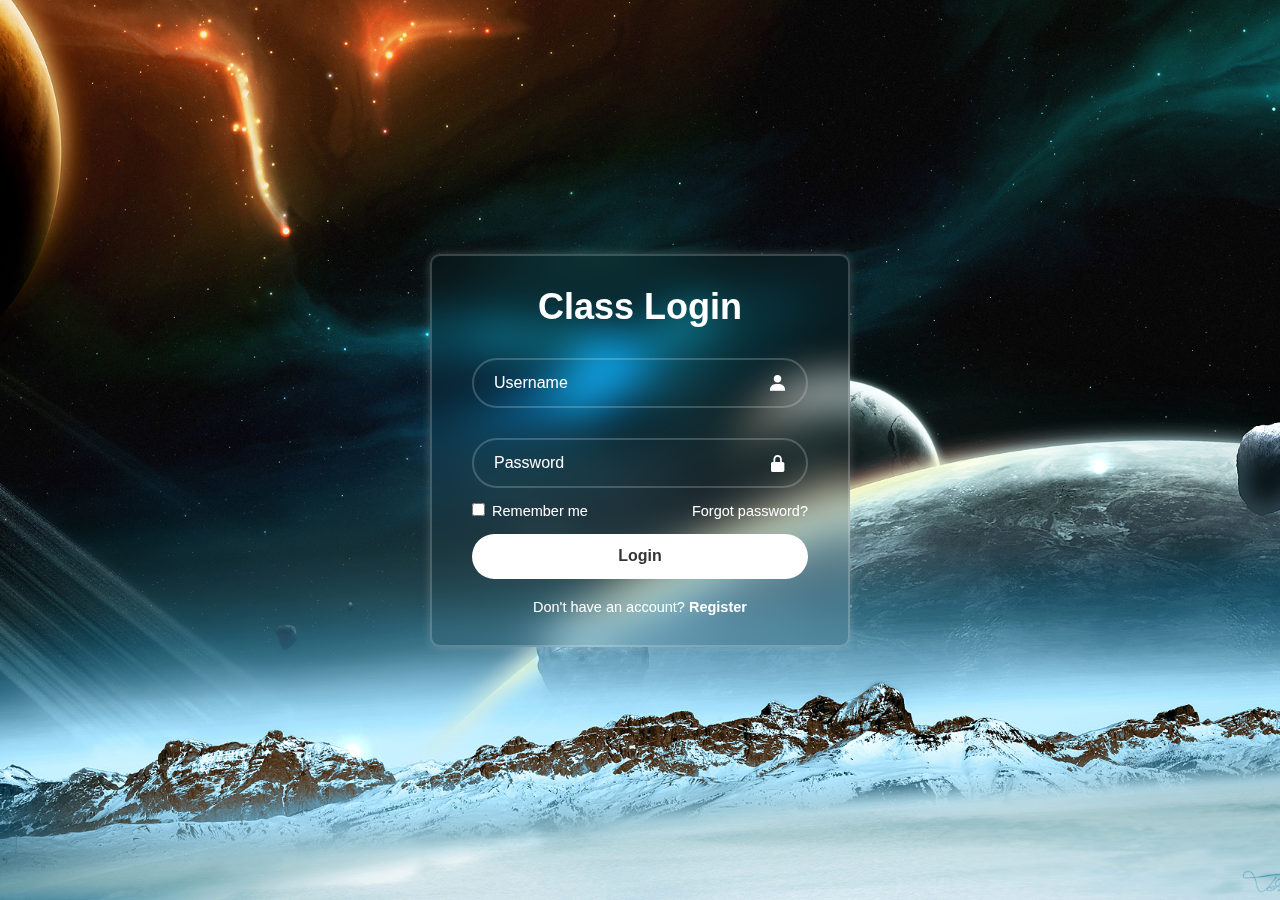
<file: index.html>
<!DOCTYPE html>
<html lang="en">
<head>
    <meta charset="UTF-8">
    <link href='https://unpkg.com/boxicons@2.1.4/css/boxicons.min.css' rel='stylesheet'>
    <link rel="stylesheet" href="style.css">
    <meta name="viewport" content="width=device-width, initial-scale=1.0">
    <title>Document</title>
</head>
<body>
    
    <div class="wrapper">
        <form>
            <h1>Class Login</h1>
            <div class="input-box">
                <input type="text" id="username" placeholder="Username" required>
                <i class="bx bxs-user"></i>
            </div>
            <div class="input-box">
                <input type="password" id="password" placeholder="Password" required>
                <i class="bx bxs-lock-alt"></i>
            </div>

            <div class="remember-forgot">
                <label>
                    <input type="checkbox" id="rememberMe">
                    Remember me
                </label>
                <a href="forget.html">Forgot password?</a>
            </div>

            <button type="submit" class="btn" id="loginButton">Login</button>

            <div class="register-link">
                <p>Don't have an account? <a href="register.html">Register</a></p>
            </div>
        </form>
    </div>

    <script src="node.js"></script>
</body>
</html>
</file>
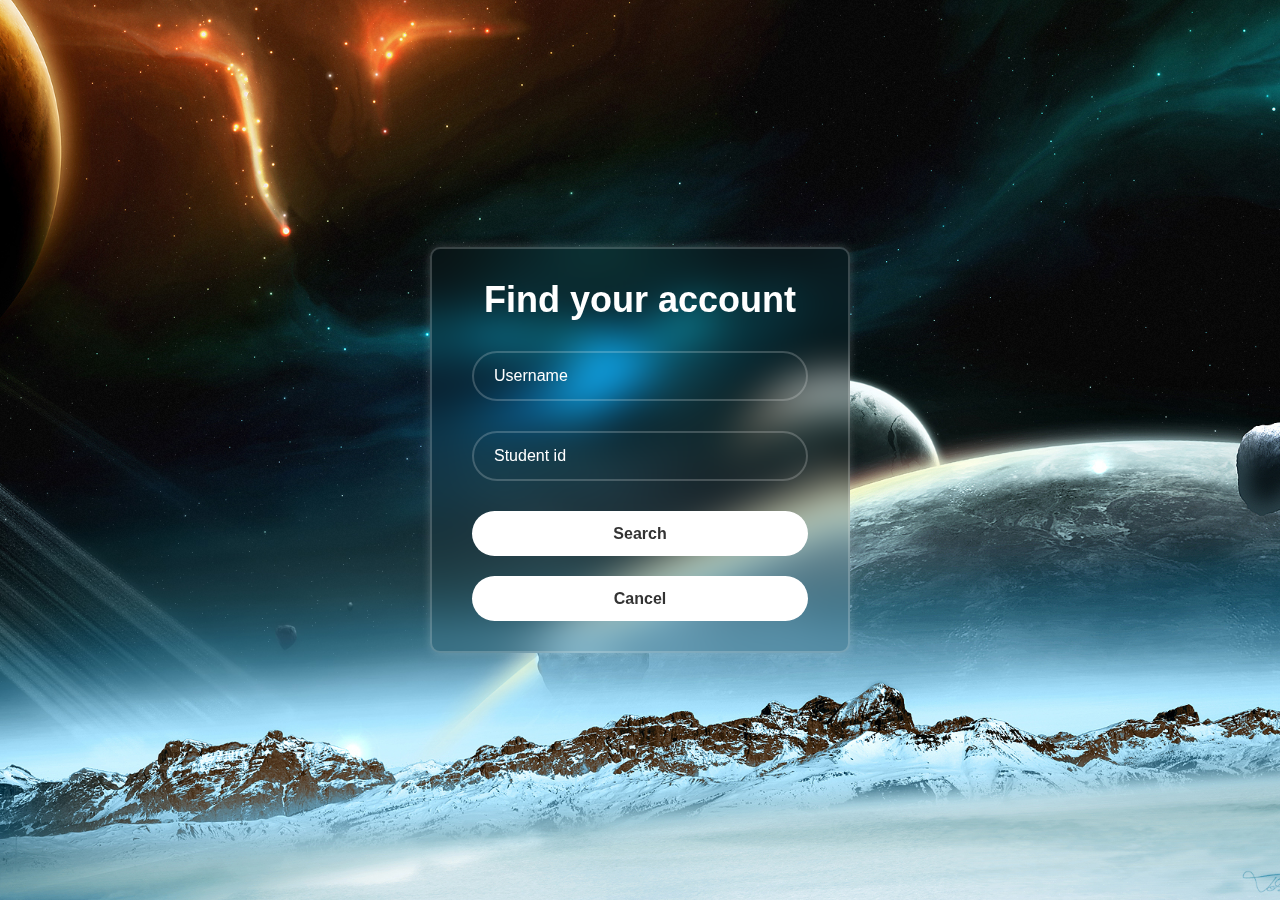
<file: forget.html>
<!DOCTYPE html>
<html lang="en">
<head>
    <meta charset="UTF-8">
    <link rel="stylesheet" href="style.css">
    <meta name="viewport" content="width=device-width, initial-scale=1.0">
    <title>Document</title>
</head>
<body>
    
    <div class="wrapper">
        <form action="">
            <h1>Find your account</h1>
            <div class="input-box">
                <input type="email" placeholder="Username" required>
            </div>

            <div class="input-box">
                <input type="text" placeholder="Student id" required>
            </div>

            <button type="submit" class="btn">Search</button>
            <button type="submit" class="btn1" onclick="myFunction()">Cancel</button>

        </form>
    </div>

<script src="node.js"></script>
</body>
</html>
</file>
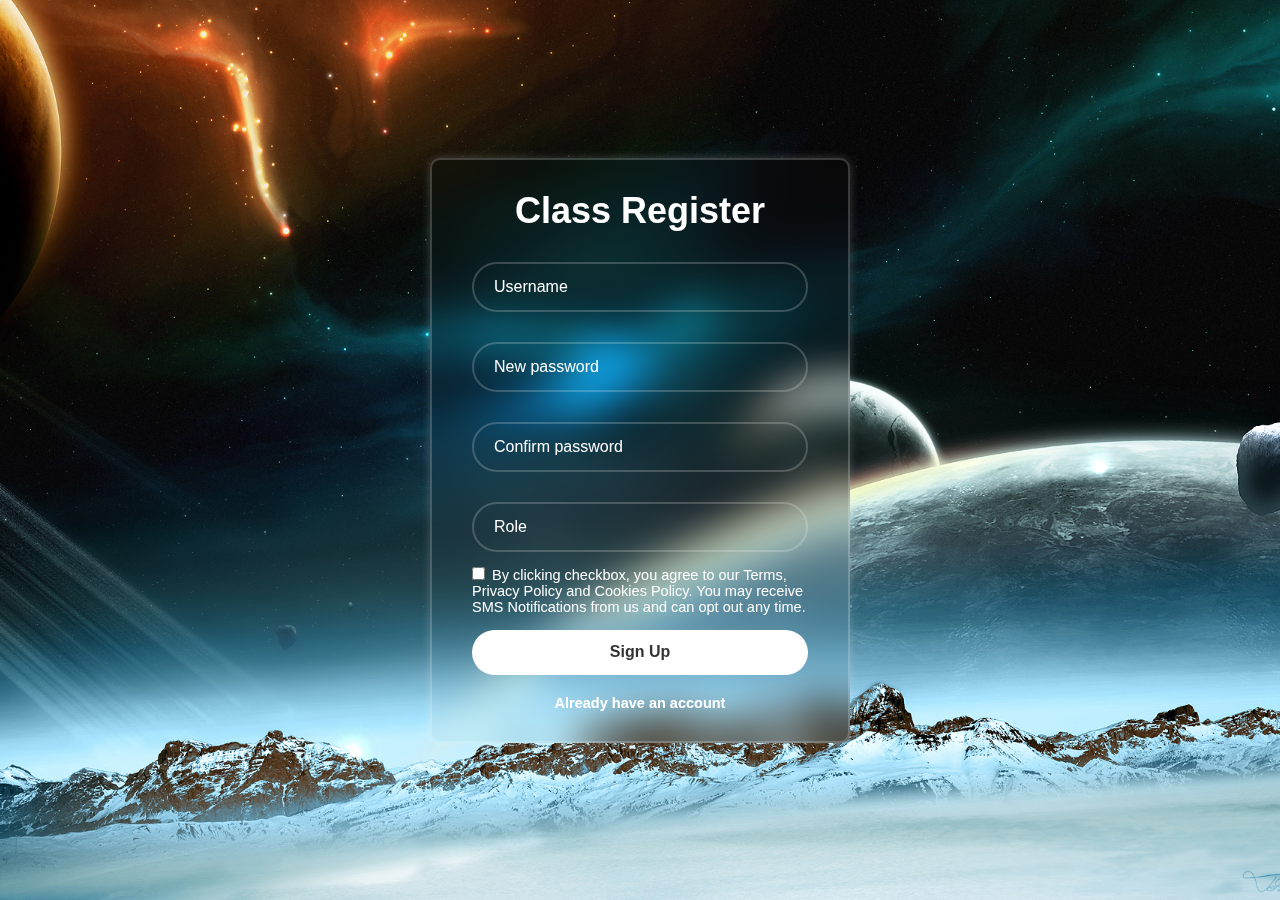
<file: register.html>
<!DOCTYPE html>
<html lang="en">
<head>
    <meta charset="UTF-8">
    <meta name="viewport" content="width=device-width, initial-scale=1.0">
    <link rel="stylesheet" href="style.css">
    <title>Document</title>
</head>
<body>
    
    <div class="wrapper">
        <form action="">
            <h1>Class Register</h1>
            <div class="input-box">
                <input type="email" id="username" placeholder="Username" required>
            </div>
            <div class="input-box">
                <input type="password" id="newPassword" placeholder="New password" required>
            </div>
            <div class="input-box">
                <input type="password" id="confirmPassword" placeholder="Confirm password" required>
            </div>

            <div class="input-box">
                <input type="text" id="role" placeholder="Role" required>
            </div>

            <div class="remember-forgot">
                <label>
                    <input type="checkbox" id="termsCheckbox">
                    By clicking checkbox, you agree to our Terms, Privacy Policy and Cookies Policy. You may receive SMS Notifications from us and can opt out any time.
                </label>
            </div>

            <button type="submit" class="btn" id="btn">Sign Up</button>

            <div class="register-link">
                <p><a href="index.html">Already have an account</a></p>
            </div>
        </form>
    </div>

    <script src="node.js"></script>
</body>
</html>
</file>
<file: style.css>
* {
    margin: 0;
    padding: 0;
    box-sizing: border-box;
    font-family: "Poppins", sans-serif;
}

body {
    transition: .5s;
    display: flex;
    justify-content: center;
    align-items: center;
    min-height: 100vh;
    background: url('a.jpg') no-repeat;
    background-size: cover;
    background-position: center;
}

.wrapper {
    width: 420px;
    background: transparent;
    color: #fff;
    border: 2px solid rgba(255, 255, 255, .2);
    backdrop-filter: blur(20px);
    box-shadow: 0 0 10px rgba(255, 255, 255, .2);
    border-radius: 10px;
    padding: 30px 40px;
}

.wrapper h1 {
    font-size: 36px;
    text-align: center;
}

.wrapper .input-box {
    position: relative;
    width: 100%;
    height: 50px;
    margin: 30px 0;
}

.input-box input {
    width: 100%;
    height: 100%;
    background: transparent;
    border: none;
    outline: none;
    border: 2px solid rgba(255, 255, 255, .2);
    border-radius: 40px;
    font-size: 16px;
    color: #fff;
    padding: 20px 45px 20px 20px;
}

.input-box input::placeholder {
    color: #fff;
}

.input-box i {
    position: absolute;
    right: 20px;
    top: 50%;
    transform: translateY(-50%);
    font-size: 20px;
}

.wrapper .remember-forgot {
    display: flex;
    justify-content: space-between;
    font-size: 14.5px;
    margin: -15px 0 15px;
}

.remember-forgot label input{
    accent-color: #fff;
    margin-right: 3px;
}

.remember-forgot a {
    color: #fff;
    text-decoration: none;
}

.remember-forgot a:hover {
    text-decoration: underline;
}

.wrapper .btn {
    width: 100%;
    height: 45px;
    background: #fff;
    border: none;
    outline: none;
    border-radius: 40px;
    box-shadow: 0 0 10px rgba(0 0 0 .1);
    cursor: pointer;
    font-size: 16px;
    color: #333;
    font-weight: 600;
}

.wrapper .btn1 {
    margin-top: 20px;
    width: 100%;
    height: 45px; 



    background: #fff;
    border: none;
    outline: none;
    border-radius: 40px;
    box-shadow: 0 0 10px rgba(0 0 0 .1);
    cursor: pointer;
    font-size: 16px;
    color: #333;
    font-weight: 600;
}

.wrapper .register-link {
    font-size: 14.5px;
    text-align: center;
    margin-top: 20px;
}

.register-link p a {
    color: #fff;
    text-decoration: none;
    font-weight: 600;
}

.register-link p a:hover {
    text-decoration: underline;
}
</file>
